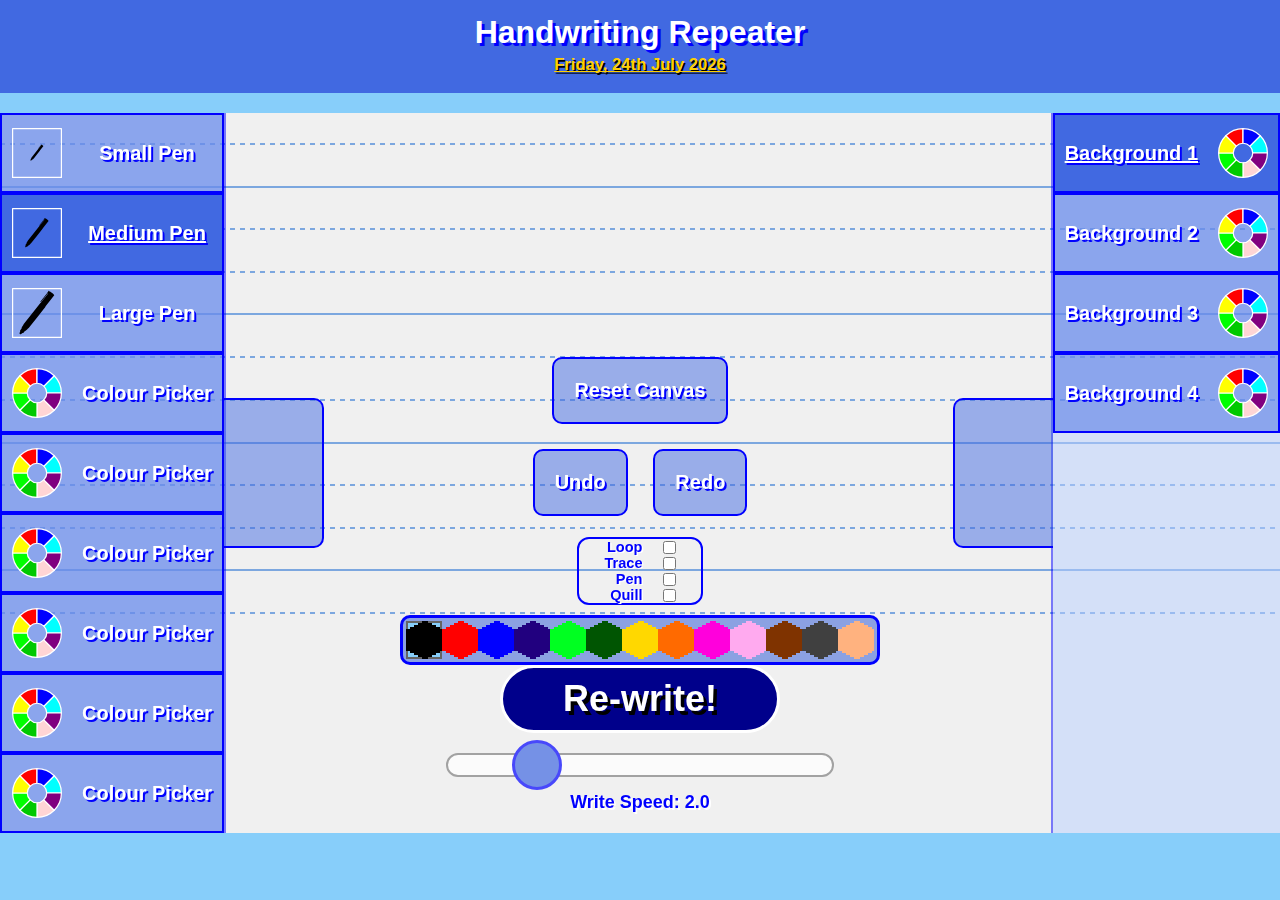
<file: index.html>
<!DOCTYPE html>
<html lang="en">
  <head>
    <meta charset="UTF-8">
    <meta name="viewport" content="width=device-width, initial-scale=1.0">
    <meta name="description" content="A web app that can be used to effectively demonstrate correct handwriting technique. With useful features such as Loop and Trace, stand back and watch the handwriting teach itself!" />
    <title>Handwriting Repeater</title>
    <link rel="icon" type="image/x-icon" href="/images/favicon.ico">
    <link rel="apple-touch-icon" sizes="180x180" href="/images/apple-touch-icon.png">
    <link rel="icon" type="image/png" sizes="32x32" href="/images/favicon-32x32.png">
    <link rel="icon" type="image/png" sizes="16x16" href="/images/favicon-16x16.png">
    <link rel="manifest" href="/site.webmanifest">
    <link rel="stylesheet" href="/css/style.css">
  </head>

  <!-- Google tag (gtag.js) -->
  <script async src="https://www.googletagmanager.com/gtag/js?id=G-3JNFQ0E16S"></script>
  <script>
    window.dataLayer = window.dataLayer || [];
    function gtag(){dataLayer.push(arguments);}
    gtag('js', new Date());
  
    gtag('config', 'G-3JNFQ0E16S');
  </script>
  
  <body>
    <div class="title-container">
      <h1 class="title-text">Handwriting Repeater</h1>
      <h1 class="date-text" id="dateText">DATE</h1>
    </div>
    <div class="main-container disable-select">
      <div class="writer-container">
        <canvas id="writerPage" width="1920" height="720"></canvas>
        <canvas id="writerTrace" width="1920" height="720"></canvas>
        <canvas id="writerLines" width="1920" height="720"></canvas>
        <canvas id="writer" width="1920" height="720"></canvas>
        <canvas id="writerMask" width="1920" height="720"></canvas>
        <div class="interface">
          <div class="controls-container disable-select">
            <div class="reset-do-container">
              <button id="resetButton">Reset Canvas</button>
              <div class="undo-redo-container">
                <button id="undoButton">Undo</button>
                <button id="redoButton">Redo</button>
              </div>
            </div>
            <div class="rewrite-container">
              <div class="checkboxes-container">
                <div class="loop-container">
                  <p id="loopText">Loop</p>
                  <input type="checkbox" id="loopCheckbox">
                </div>
                <div class="loop-container">
                  <p id="traceText">Trace</p>
                  <input type="checkbox" id="traceCheckbox">
                </div>
                <div class="loop-container">
                  <p id="penText">Pen</p>
                  <input type="checkbox" id="penCheckbox" checked>
                </div>
                <div class="loop-container">
                  <p id="quillText">Quill</p>
                  <input type="checkbox" id="quillCheckbox">
                </div> 
              </div>
              <div class="colour-picker-container">
                <canvas id="colourPickerCanvas"></canvas>
              </div>
              <button id="rewriteButton">Re-write!</button>
            </div>
            <div class="write-speed-container">
              <input type="range" min="0.1" max="10" value="2" step="0.1" class="slider" id="speedSlider">
              <p id="writeSpeedText">Write Speed:</p>
            </div>
          </div>
        </div>
        <div class="sidebars">
          <div class="sidebar-left">
              <div class="pen-options" id="penOptions">
                <button class="icon-button" id="smallPenButton"><img src="/images/penSmallIcon.svg"/><span>Small Pen</span></button>
                <button class="icon-button" id="mediumPenButton"><img src="/images/penMediumIcon.svg"/><span>Medium Pen</span></button>
                <button class="icon-button" id="largePenButton"><img src="/images/penLargeIcon.svg"/><span>Large Pen</span></button>
                <button class="icon-button" id="colourPickerButton"><img src="/images/colourPickerIcon.svg"/><span>Colour Picker</span></button>
                <button class="icon-button" id="colourPickerButton"><img src="/images/colourPickerIcon.svg"/><span>Colour Picker</span></button>
                <button class="icon-button" id="colourPickerButton"><img src="/images/colourPickerIcon.svg"/><span>Colour Picker</span></button>
                <button class="icon-button" id="colourPickerButton"><img src="/images/colourPickerIcon.svg"/><span>Colour Picker</span></button>
                <button class="icon-button" id="colourPickerButton"><img src="/images/colourPickerIcon.svg"/><span>Colour Picker</span></button>
                <button class="icon-button" id="colourPickerButton"><img src="/images/colourPickerIcon.svg"/><span>Colour Picker</span></button>
                <button class="icon-button" id="colourPickerButton"><img src="/images/colourPickerIcon.svg"/><span>Colour Picker</span></button>
                <button class="icon-button" id="colourPickerButton"><img src="/images/colourPickerIcon.svg"/><span>Colour Picker</span></button>
              </div>
              <button id="collapsePenOptions"></button>
          </div>
          <div class="sidebar-right">
              <div class="pen-options" id="pageOptions">
                <button class="icon-button" id="backgroundButton1"><img src="/images/colourPickerIcon.svg"/><span>Background 1</span></button>
                <button class="icon-button" id="backgroundButton2"><img src="/images/colourPickerIcon.svg"/><span>Background 2</span></button>
                <button class="icon-button" id="backgroundButton3"><img src="/images/colourPickerIcon.svg"/><span>Background 3</span></button>
                <button class="icon-button" id="backgroundButton4"><img src="/images/colourPickerIcon.svg"/><span>Background 4</span></button>
              </div>
              <button id="collapsePageOptions"></button>
          </div>
        </div>
      </div>
    </div>

    <script src="/js/script.js" type="module"></script>
  </body>

</html>
</file>
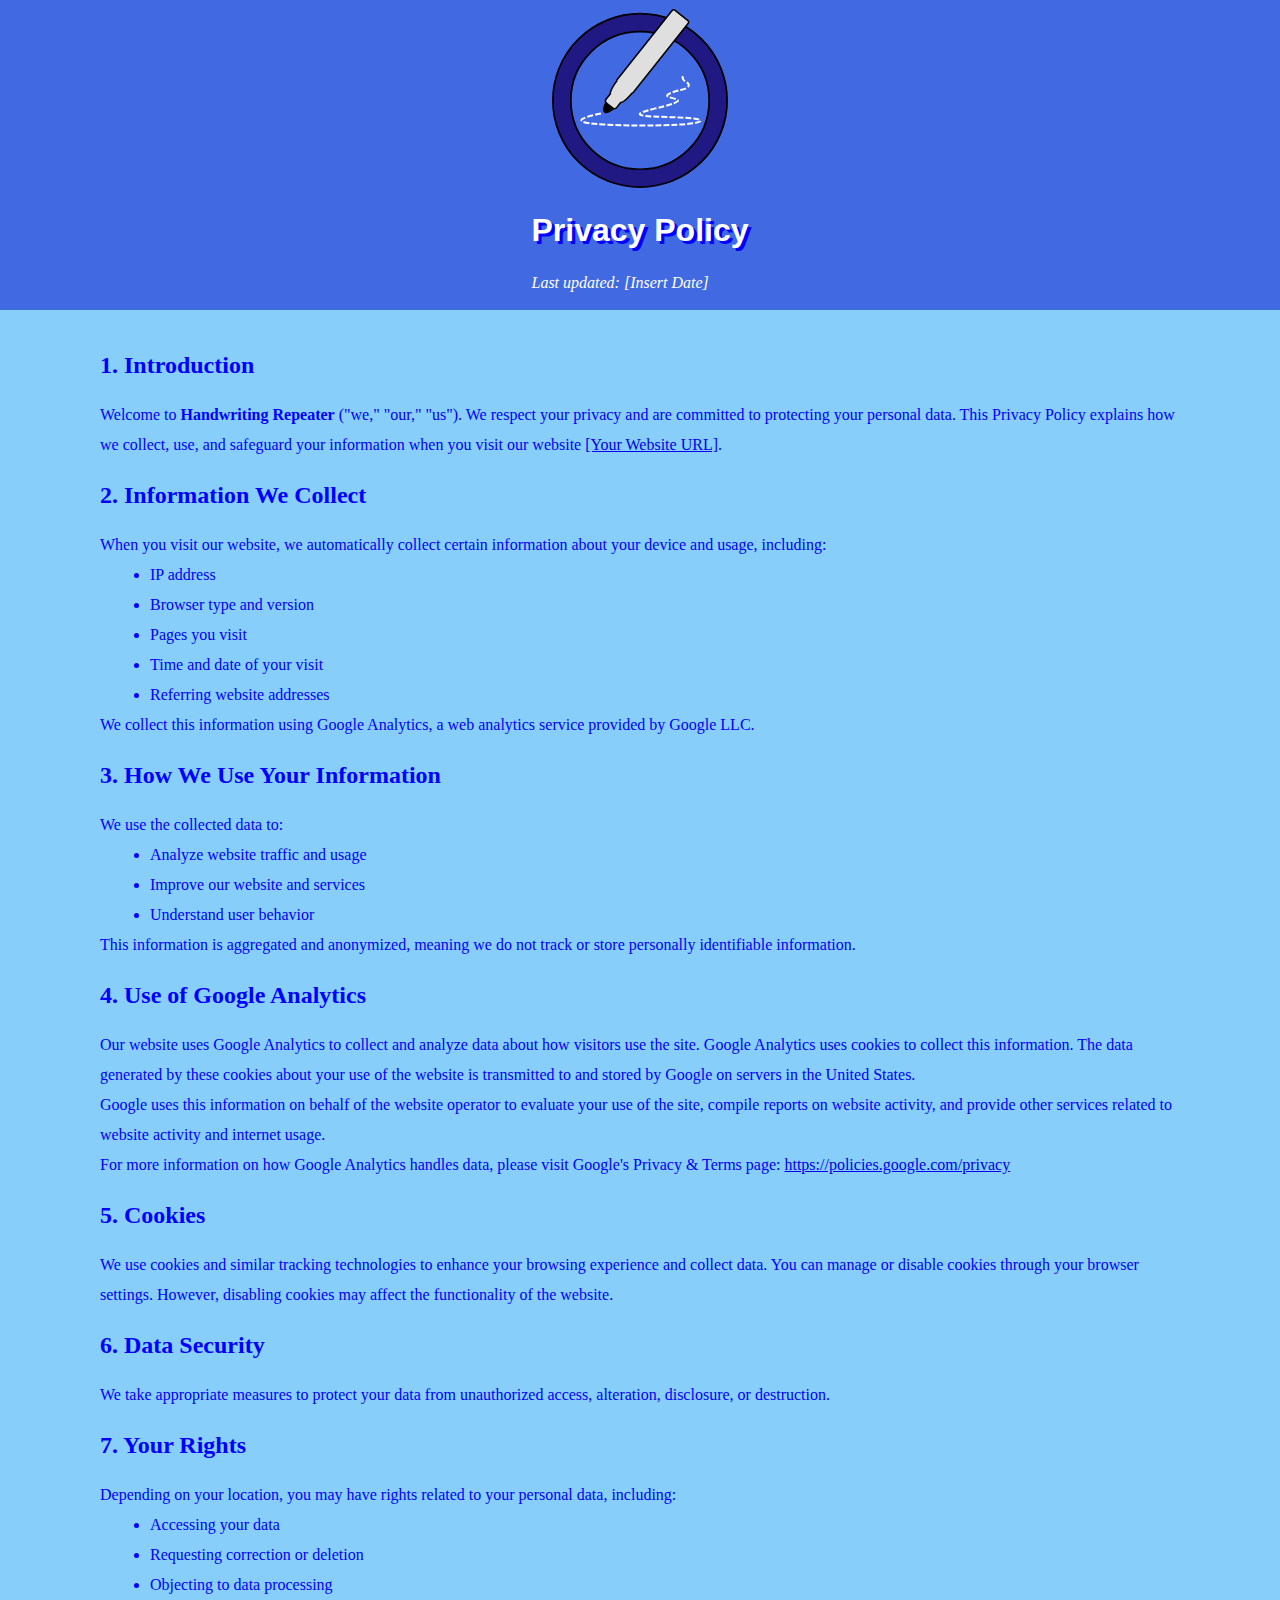
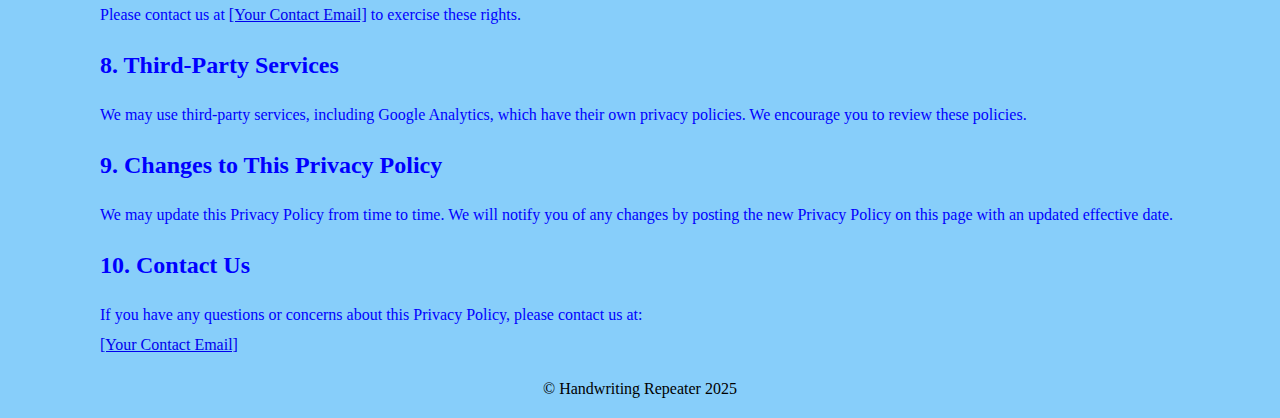
<file: privacy-policy.html>
<!DOCTYPE html>
<html lang="en">

<head>
    <meta charset="UTF-8" />
    <meta name="viewport" content="width=device-width, initial-scale=1" />
    <title>Privacy Policy - Handwriting Repeater</title>
    <link rel="stylesheet" href="/css/style.css">
    <link rel="preconnect" href="https://fonts.googleapis.com">
    <link rel="preconnect" href="https://fonts.gstatic.com" crossorigin>
    <link href="https://fonts.googleapis.com/css2?family=ABeeZee:ital@0;1&display=swap" rel="stylesheet">
    <style>
        .policy-text {
            margin-inline: 100px;
            align-self: center;
            text-align: left;
            color: blue;
            line-height: 30px;
        }

        h1,
        h2 {
            margin-block: 20px;
        }

        ul,
        ol {
            margin-left: 50px;
        }
    </style>
</head>

<body>
    <div class="title-texts">
    </div>
    <div class="title-container">
        <img src="/images/logo.svg" id="titleIcon">
        <div class="title-texts">
            <h1 class="title-text">Privacy Policy</h1>
            <p><em>Last updated: [Insert Date]</em></p>
      </div>
    </div>
    <div class="policy-text">
        
            <h2>1. Introduction</h2>
            <p>Welcome to <strong>Handwriting Repeater</strong> ("we," "our," "us"). We respect your privacy and are committed to
                protecting your personal data. This Privacy Policy explains how we collect, use, and safeguard your information
                when you visit our website <a href="[Your Website URL]" target="_blank" rel="noopener noreferrer">[Your Website
                    URL]</a>.</p>
        
            <h2>2. Information We Collect</h2>
            <p>When you visit our website, we automatically collect certain information about your device and usage, including:
            </p>
            <ul>
                <li>IP address</li>
                <li>Browser type and version</li>
                <li>Pages you visit</li>
                <li>Time and date of your visit</li>
                <li>Referring website addresses</li>
            </ul>
            <p>We collect this information using Google Analytics, a web analytics service provided by Google LLC.</p>
        
            <h2>3. How We Use Your Information</h2>
            <p>We use the collected data to:</p>
            <ul>
                <li>Analyze website traffic and usage</li>
                <li>Improve our website and services</li>
                <li>Understand user behavior</li>
            </ul>
            <p>This information is aggregated and anonymized, meaning we do not track or store personally identifiable
                information.</p>
        
            <h2>4. Use of Google Analytics</h2>
            <p>Our website uses Google Analytics to collect and analyze data about how visitors use the site. Google Analytics
                uses cookies to collect this information. The data generated by these cookies about your use of the website is
                transmitted to and stored by Google on servers in the United States.</p>
            <p>Google uses this information on behalf of the website operator to evaluate your use of the site, compile reports
                on website activity, and provide other services related to website activity and internet usage.</p>
            <p>For more information on how Google Analytics handles data, please visit Google's Privacy &amp; Terms page: <a
                    href="https://policies.google.com/privacy" target="_blank"
                    rel="noopener noreferrer">https://policies.google.com/privacy</a></p>
        
            <h2>5. Cookies</h2>
            <p>We use cookies and similar tracking technologies to enhance your browsing experience and collect data. You can
                manage or disable cookies through your browser settings. However, disabling cookies may affect the functionality
                of the website.</p>
        
            <h2>6. Data Security</h2>
            <p>We take appropriate measures to protect your data from unauthorized access, alteration, disclosure, or
                destruction.</p>
        
            <h2>7. Your Rights</h2>
            <p>Depending on your location, you may have rights related to your personal data, including:</p>
            <ul>
                <li>Accessing your data</li>
                <li>Requesting correction or deletion</li>
                <li>Objecting to data processing</li>
            </ul>
            <p>Please contact us at <a href="mailto:[Your Contact Email]">[Your Contact Email]</a> to exercise these rights.</p>
        
            <h2>8. Third-Party Services</h2>
            <p>We may use third-party services, including Google Analytics, which have their own privacy policies. We encourage
                you to review these policies.</p>
        
            <h2>9. Changes to This Privacy Policy</h2>
            <p>We may update this Privacy Policy from time to time. We will notify you of any changes by posting the new Privacy
                Policy on this page with an updated effective date.</p>
        
            <h2>10. Contact Us</h2>
            <p>If you have any questions or concerns about this Privacy Policy, please contact us at:</p>
            <p><a href="mailto:[Your Contact Email]">[Your Contact Email]</a></p>

    </div>

    <footer style="display: flex; align-self: center; margin-block: 20px;">
        &copy; Handwriting Repeater 2025
    </footer>

</body>

</html>
</file>
<file: css/style.css>
* {
    padding: 0;
    margin: 0;
}


body {
    display: flex;
    flex-direction: column;
    padding: 0;
    margin: 0;
    background-color: lightskyblue;
}

.title-container {
    display: flex;
    padding-top: 1vh;
    padding-bottom: 2vh;
    margin-bottom: 20px;
    display: flex;
    flex-direction: column;
    align-items: center;
    color: white;
    background-color: royalblue;
    white-space: nowrap;
}

.title-text {
    font-family:Verdana, Geneva, Tahoma, sans-serif;
    color: white;
    text-shadow: 0.1em 0.1em blue;
    font-size: 2.5vw;
    padding-block: 0.5vh;
}

.date-text {
    font-family:Verdana, Geneva, Tahoma, sans-serif;
    color: rgb(255, 208, 0);
    text-shadow: 0.1em 0.1em black;
    font-size: 1.3vw;
    text-decoration: underline;
    text-decoration-skip-ink: none;
}

button {
    background-color: rgb(65, 105, 225, 0.5); /* Green */
    border: solid 2px rgb(0, 0, 255);
    border-radius: 10px;
    color: white;
    text-shadow: 0.1em 0.1em blue;
    font-family: Arial, Helvetica, sans-serif;
    font-weight: bold;
    text-align: center;
    text-decoration: none;
    display: inline-block;
    font-size: 20px;
    outline: none;
    cursor: pointer;
    z-index: 9999;
    overflow: hidden;
    scale: 1;
    box-shadow: 0px 0px 0px 0px #666;
    transition: all 100ms ease;
}

button:active {
    box-shadow: 0px 0px 0px 5px #666;
    scale: 0.9;
}

button:hover {
    background-color: rgb(98, 132, 235); /* Green */
}

.main-container {
    margin-bottom: 10px;
    display: flex;
    justify-content: space-around;
    width: 100%;
}

.writer-container {
    touch-action: none;
    display: grid;
    grid-template-columns: 1fr;
    overflow-x: hidden;
}

#writerPage {
    grid-row-start: 1;
    grid-column-start: 1;
    pointer-events: none;
    touch-action: none;
}

#writerTrace {
    grid-row-start: 1;
    grid-column-start: 1;
    pointer-events: none;
    touch-action: none;
}

#writerLines {
    grid-row-start: 1;
    grid-column-start: 1;
    pointer-events: none;
    touch-action: none;
}

#writerMask {
    grid-row-start: 1;
    grid-column-start: 1;
    pointer-events: none;
    touch-action: none;
}

#writer {
    grid-row-start: 1;
    grid-column-start: 1;
}

.interface {
    pointer-events: none;
    grid-row-start: 1;
    grid-column-start: 1;
    width: 100vw;
    height: 100%;
}

.sidebars {
    pointer-events: none;
    grid-row-start: 1;
    grid-column-start: 1;
    width: 100vw;
    height: 100%;
}

.sidebar-right {
    display: flex;
    direction: rtl;
    float: right;
    height: 100%;
}

.sidebar-left {
    display: flex;
    float: left;
    height: 100%;
}

#collapsePageOptions {
    pointer-events: auto;
    align-self: center;
    border-radius: 10px 0px 0px 10px;
    border-right: none;
    height: 150px;
    width: 100px;
    transition: all .3s ease;
}


#collapsePenOptions {
    pointer-events: auto;
    align-self: center;
    border-radius: 0px 10px 10px 0px;
    border-left: none;
    height: 150px;
    width: 100px;
    transition: all .3s ease;
}

.collapse-button-collapsed {
    max-width: 50px;
}

.pen-options {
    pointer-events: auto;
    display: flex;
    position: relative;
    flex-direction: column;
    white-space: nowrap;
    align-items: center;
    max-width: 100%;
    transition: all .3s ease;
    overflow: hidden;
    background-color: rgb(183, 208, 255, 0.5);
    outline: solid 2px rgb(0, 0, 255, 0.5);
    max-height: 720px;
    overflow-y: scroll;
    opacity: 100%;
}

.pen-options.collapse {
    max-width: 100px;
}

/* width */
.sidebar-left ::-webkit-scrollbar {
    width: 25px;
}

/* Track */
.sidebar-left ::-webkit-scrollbar-track {
    box-shadow: inset 0 0 5px grey;
    background: rgb(183, 208, 255, 0.5);
}
  
  /* Handle */
.sidebar-left ::-webkit-scrollbar-thumb {
    background: rgb(0, 0, 255, 0.4); 
    border-radius: 10px;
}

/* Handle on hover */
.sidebar-left ::-webkit-scrollbar-thumb:hover {
    background: royalblue; 
}

/* width */
.sidebar-right ::-webkit-scrollbar {
    width: 25px;
}

/* Track */
.sidebar-right ::-webkit-scrollbar-track {
    box-shadow: inset 0 0 5px grey;
    background: rgb(183, 208, 255, 0.5);
}
  
  /* Handle */
.sidebar-right ::-webkit-scrollbar-thumb {
    background: rgb(0, 0, 255, 0.4); 
    border-radius: 10px;
}

/* Handle on hover */
.sidebar-right ::-webkit-scrollbar-thumb:hover {
    background: royalblue; 
}

.pen-options button {
    display: flex;
    align-items: center;
    padding-block: 30px;
    text-overflow: clip;
    width: 100%;
    border-radius: 0px 0px 0px 0px;
}

.pen-options .pen-selected {
    text-decoration: underline;
    background-color: royalblue;
}

.icon-button {
    min-height: 80px;
    max-height: 80px;
}

.icon-button img {
    width: 50px;
    margin-inline: 10px;
    opacity: 100%;
}

.icon-button span {
    width: 100%;
    margin-inline: 10px;
}

.controls-container {
    display: flex;
    flex-direction: column;
    justify-content: end;
    height: 100%;  
}

.reset-do-container {
    display: flex;
    flex-direction: column;
    align-items: center;
    align-content: center;
    flex-basis: 25%;
}

#resetButton {
    padding-block: 20px;
    margin-bottom: 25px;
    padding: 20px;
    pointer-events: all;
}

.undo-redo-container {
    display: flex;
    justify-content: space-between;
}

.undo-redo-container button {
    margin-inline: 1vw;
    padding: 20px;
    pointer-events: all;
}

.interface button {
    pointer-events: all;
}

.interface .slider {
    pointer-events: all;
}

.interface input {
    pointer-events: all;
}

.slider {
    -webkit-appearance: none;
    appearance: none;
    width: 30%;
    height: 20px;
    border-radius: 50px;
    border: 2px solid grey;
    background: white;
    outline: none;
    opacity: 0.7;
    -webkit-transition: .2s;
    transition: opacity .2s;
}
  
.slider:hover {
    opacity: 1;
}
  
.slider::-webkit-slider-thumb {
    -webkit-appearance: none;
    appearance: none;
    width: 50px;
    height: 50px;
    border-radius: 50%; 
    border: 3px solid blue;
    background: royalblue;
    cursor: pointer;
}

.slider::-moz-range-thumb {
    width: 50x;
    height: 50px;
    border-radius: 50%; 
    background: royalblue;
    border: 3px solid blue;
    cursor: pointer;
}

.write-speed-container {
    display: flex;
    flex-direction: column;
    justify-content: center;
    align-items: center;
    overflow: auto;
    padding-block: 20px;
}

#writeSpeedText {
    font-family: Arial, Helvetica, sans-serif;
    font-size: 2vh;
    font-weight: bold;
    color: blue;
    text-shadow: 0.1em 0.1em white;
    margin-top: 15px;
}

.colour-picker-container {
    display: flex;
    width: fit-content;
    justify-content: center;
    align-self: center;
    background-color: rgb(139, 161, 226);
    padding: 3px;
    border-radius: 10px;
    border: 3px solid blue;
    pointer-events: all;
    margin-top: 10px;
}

.rewrite-container {
    display: flex;
    flex-direction: column;
    align-items: center;
}

#rewriteButton {
    padding-block: 10px;
    padding-inline: 60px;
    white-space: nowrap;
    background-color: darkblue;
    color: white;
    text-shadow: 0.1em 0.1em black;
    border: 3px solid white;
    font-size: 4vh;
    border-radius: 50px;
    pointer-events: all;
}

.checkboxes-container {
    display: flex;
    flex-direction: column;
    border: 2px solid blue;
    border-radius: 12px;
    padding-inline: 2vw;
}

.loop-container {
    display: flex;
    align-items: center;
    width: 100%;
    justify-content: flex-end;
    font-family: Arial, Helvetica, sans-serif;
    font-weight: bold;
    font-size: calc(12px + 0.2vw);
    text-shadow: 0.1em 0.1em white;   
    color: blue;
}

.loop-container input {
    margin-left: 20px;
}

.disable-select {
    user-select: none; /* supported by Chrome and Opera */
   -webkit-user-select: none; /* Safari */
   -khtml-user-select: none; /* Konqueror HTML */
   -moz-user-select: none; /* Firefox */
   -ms-user-select: none; /* Internet Explorer/Edge */
}
</file>
